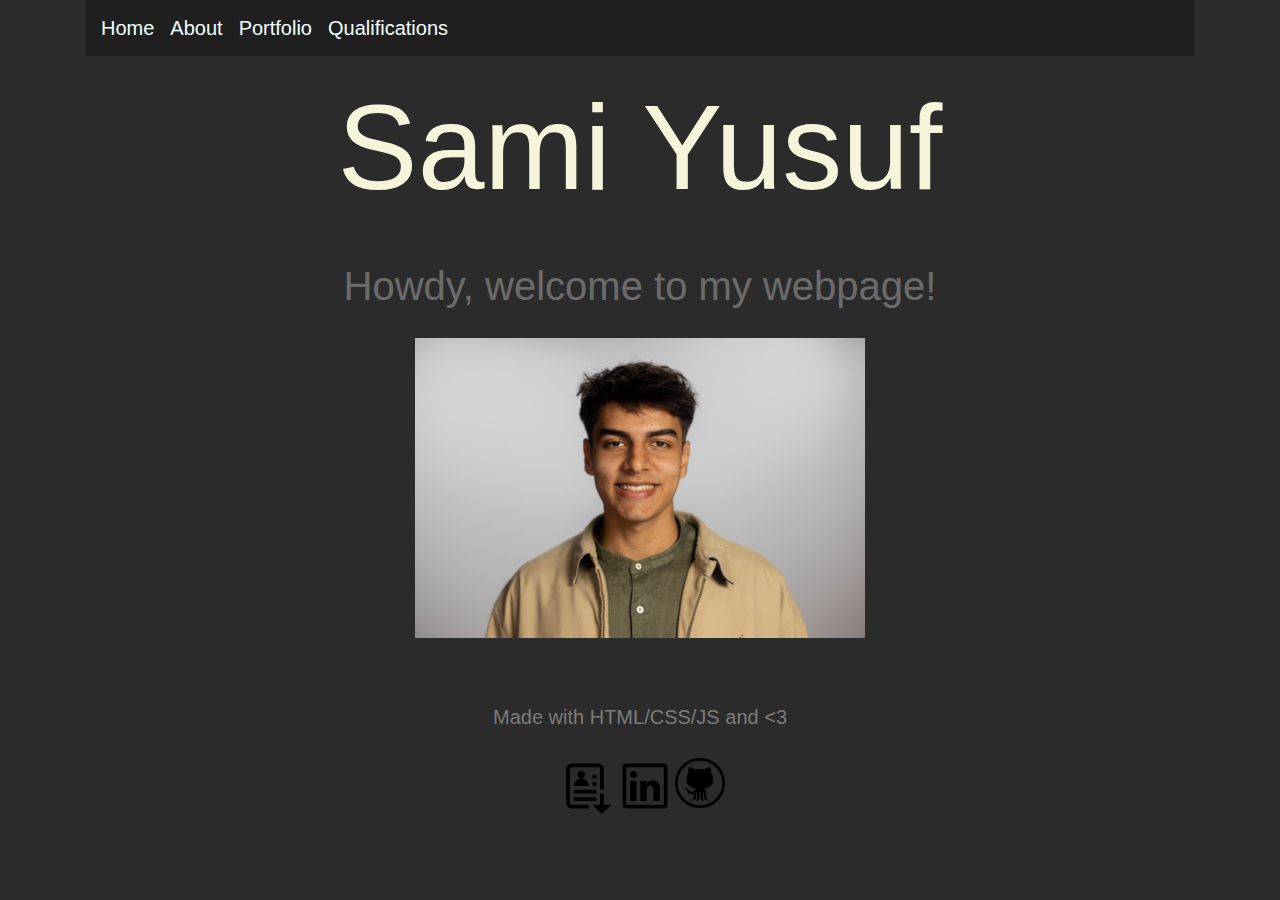
<file: index.html>
<!DOCTYPE html>
<html lang="en">
<head>
  <title>Sami Yusuf</title>
  <meta charset="utf-8">
  <meta name="viewport" content="width=device-width, initial-scale=1">
  <link rel="stylesheet" href="https://cdn.jsdelivr.net/npm/bootstrap@4.6.1/dist/css/bootstrap.min.css">
  <link id="CSS" rel="stylesheet" type="text/css" media="screen" href = "index1.css">
  <script src="https://cdn.jsdelivr.net/npm/jquery@3.6.0/dist/jquery.slim.min.js"></script>
  <script src="https://cdn.jsdelivr.net/npm/popper.js@1.16.1/dist/umd/popper.min.js"></script>
  <script src="https://cdn.jsdelivr.net/npm/bootstrap@4.6.1/dist/js/bootstrap.bundle.min.js"></script>
</head>
<body>

<div class="container">

  <nav class="navbar navbar-custom navbar-expand-sm sticky-top navbar-light" style="margin-bottom: 1.2em">
    <a class="navbar-brand" href = "index.html">Home</a>
    <a class="navbar-brand" href = "about.html">About</a>
    <a class="navbar-brand" href = "portfolio.html">Portfolio</a>
    <a class="navbar-brand" href = "qualifications.html">Qualifications</a>
  </nav>

  <div class = "row">
    <div class="col-md-12 d-flex justify-content-center">
      <h1 class="display-1">Sami Yusuf</h1>
    </div>
  </div>
  <div class = "row">
    <div class="col-md-12 d-flex justify-content-center" style="margin-top: 2.2em; margin-bottom: 1.2em;">
      <h1 class="display-2">Howdy, welcome to my webpage!</h1>
    </div>
  </div>
  <div class = "row">
    <div class="col-md-12 d-flex justify-content-center">
      <img class = "samiPortrait" alt="samiPortrait" src="img/22CM0082-01_Intern-Headshots_Bellevue_2N4A3082.jpg" height = 300>
    </div>
  </div>
  <div class = "row">
    <div class="col-md-12 d-flex justify-content-center" style="margin-top: 4.2em;">
      <h1 class="display-3">Made with HTML/CSS/JS and <3</h1>
    </div>
  </div>

  <div class = "row">
    <div class="col-md-12 d-flex justify-content-center " style="margin-bottom: 1.2em;">
      <a href = "docs/SamiResume2.pdf" target = "_blank"><img class = "resumeIcon" src="img/resume.png" height = 60 style="margin-top: 1.2em"></a>
      <a href = "https://www.linkedin.com/in/sami-yusuf-8671811b1/" target = "_blank"><img class = "linkedInIcon" src="img/linkedin.png" height = 60 style="margin-top: 1.2em"></a>
      <a href = "https://github.com/samiyusuf1080" target = "_blank"><img class = "githubIcon" src="img/github.png" height = 50 style="margin-top: 1.35em"></a>
    </div>
  </div>
</div>


</body>
</html>
</file>
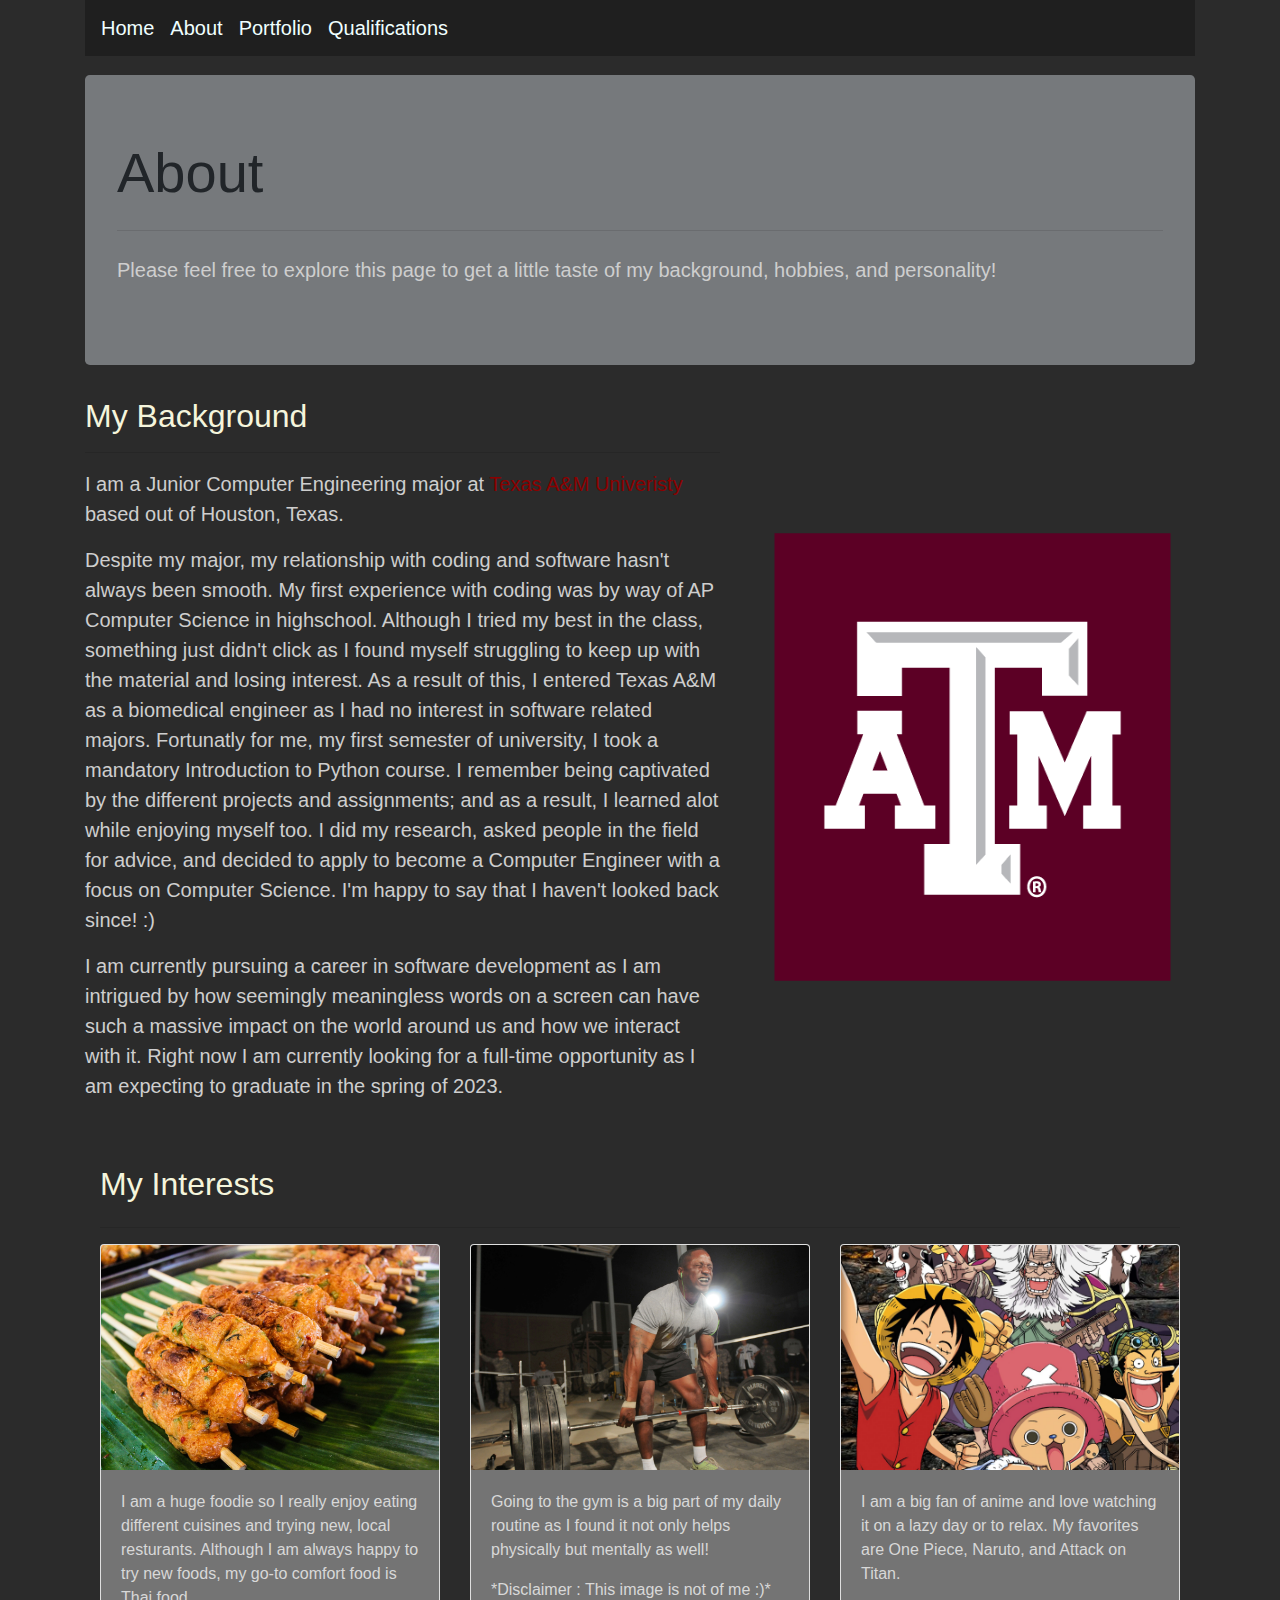
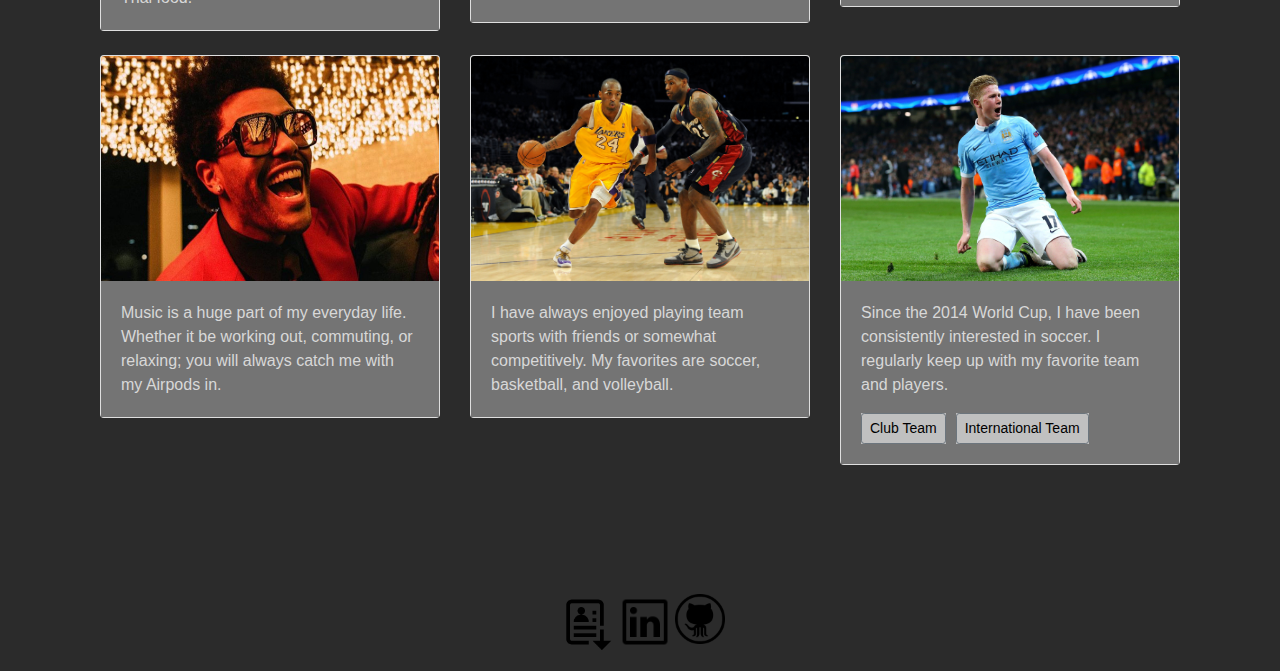
<file: about.html>
<!DOCTYPE html>
<html lang="en">
<head>
  <title>Sami Yusuf</title>
  <meta charset="utf-8">
  <meta name="viewport" content="width=device-width, initial-scale=1">
  <link rel="stylesheet" href="https://cdn.jsdelivr.net/npm/bootstrap@4.6.1/dist/css/bootstrap.min.css">
  <link id="CSS" rel="stylesheet" type="text/css" media="screen" href = "index1.css">
  <script src="https://cdn.jsdelivr.net/npm/jquery@3.6.0/dist/jquery.slim.min.js"></script>
  <script src="https://cdn.jsdelivr.net/npm/popper.js@1.16.1/dist/umd/popper.min.js"></script>
  <script src="https://cdn.jsdelivr.net/npm/bootstrap@4.6.1/dist/js/bootstrap.bundle.min.js"></script>
</head>
<body>

<div class="container">

  <nav class="navbar navbar-custom navbar-expand-sm sticky-top navbar-light" style="margin-bottom: 1.2em">
    <a class="navbar-brand" href = "index.html">Home</a>
    <a class="navbar-brand" href = "about.html">About</a>
    <a class="navbar-brand" href = "portfolio.html">Portfolio</a>
    <a class="navbar-brand" href = "qualifications.html">Qualifications</a>
  </nav>

  <div class="jumbotron">
    <h1 class="display-4">About</h1>
    <hr class="my-4">
    <p class="lead">Please feel free to explore this page to get a little taste of my background, hobbies, and personality! </p>
  </div>

  <div class = "row featurette">
    <div class = "col-md-7">
      <h2 class = "featurette-heading">My Background</h2>
      <hr class = "featurette-divider">
      <p class = "lead">I am a Junior Computer Engineering major at <a href = "https://www.tamu.edu/" target="_blank" style = "color:darkred"> Texas A&M Univeristy </a> based out of Houston, Texas.</p>
      <p class = "lead">Despite my major, my relationship with coding and software hasn't always been smooth. My first experience with coding was by way of AP Computer Science in highschool.
          Although I tried my best in the class, something just didn't click as I found myself struggling to keep up with the material and losing interest. As a result of this, I entered Texas A&M as a biomedical engineer as I had no interest in software related majors.
          Fortunatly for me, my first semester of university, I took a mandatory Introduction to Python course. I remember being captivated by the different projects and assignments; and as a result, I learned alot while enjoying myself too.
          I did my research, asked people in the field for advice, and decided to apply to become a Computer Engineer with a focus on Computer Science. I'm happy to say that I haven't looked back since! :)
      </p>
      <p class = "lead">I am currently pursuing a career in software development as I am intrigued by how seemingly meaningless words on a screen can have such a massive impact on the world around us and how we interact with it.
          Right now I am currently looking for a full-time opportunity as I am expecting to graduate in the spring of 2023.
      </p>
    </div>
    <div class = "col-md-5 align-self-center">
      <img class="featurette-image img-fluid mx-auto" alt="500x500" style="width: 500px; height: 500px;" src="img/tamu.png" data-holder-rendered="true">
    </div>
  </div>

  <div class="album py-5">
    <div class="container">
      <div class = "row">
        <div class = "col-md-7">
          <h2 class = "featurette-heading">My Interests</h2>
        </div>
      </div>
      <hr class = "featurette-divider">
      <div class="row">
        <div class="col-md-4">
          <div class="card mb-4 box-shadow">
            <img class="card-img-top" alt="Thumbnail [100%x225]" style="height: 225px; width: 100%; display: block;" src="img/thaiskewers.jpg" data-holder-rendered="true">
            <div class="card-body">
              <p class="card-text"> I am a huge foodie so I really enjoy eating different cuisines and trying new, local resturants. Although I am always happy to try new foods, my go-to comfort food is Thai food.</p>
            </div>
          </div>
        </div>
        <div class="col-md-4">
          <div class="card mb-4 box-shadow">
            <img class="card-img-top" alt="Thumbnail [100%x225]" style="height: 225px; width: 100%; display: block;" src="img/gym.jpg" data-holder-rendered="true">
            <div class="card-body">
              <p class="card-text"> Going to the gym is a big part of my daily routine as I found it not only helps physically but mentally as well!</p>
              <p class="card-text"> *Disclaimer : This image is not of me :)*</p>
            </div>
          </div>
        </div>
        <div class="col-md-4">
          <div class="card mb-4 box-shadow">
            <img class="card-img-top" alt="Thumbnail [100%x225]" style="height: 225px; width: 100%; display: block;" src="img/onepiece.jpg" data-holder-rendered="true">
            <div class="card-body">
              <p class="card-text"> I am a big fan of anime and love watching it on a lazy day or to relax. My favorites are One Piece, Naruto, and Attack on Titan.</p>
            </div>
          </div>
        </div>

        <div class="col-md-4">
          <div class="card mb-4 box-shadow">
            <img class="card-img-top" alt="Thumbnail [100%x225]" style="height: 225px; width: 100%; display: block;" src="img/weeknd.jpg" data-holder-rendered="true">
            <div class="card-body">
              <p class="card-text"> Music is a huge part of my everyday life. Whether it be working out, commuting, or relaxing; you will always catch me with my Airpods in.</p>
            </div>
          </div>
        </div>
        <div class="col-md-4">
          <div class="card mb-4 box-shadow">
            <img class="card-img-top" alt="Thumbnail [100%x225]" style="height: 225px; width: 100%; display: block;" src="img/kobe.jpg" data-holder-rendered="true">
            <div class="card-body">
              <p class="card-text"> I have always enjoyed playing team sports with friends or somewhat competitively. My favorites are soccer, basketball, and volleyball.</p>
            </div>
          </div>
        </div>
        <div class="col-md-4">
          <div class="card mb-4 box-shadow">
            <img class="card-img-top" alt="Thumbnail [100%x225]" style="height: 225px; width: 100%; display: block;" src="img/kdb.jpg" data-holder-rendered="true">
            <div class="card-body">
              <p class="card-text"> Since the 2014 World Cup, I have been consistently interested in soccer. I regularly keep up with my favorite team and players.</p>
              <div class="d-flex justify-content-between align-items-center">
                <div class="btn-group">
                  <div class = "mancityButton"><button type="button" class="btn btn-sm btn-outline-secondary"><a class = "mancityLink" href = "https://www.mancity.com/" target = "_blank">Club Team</a></button></div>
                  <div class = "belgiumButton"><button type="button" class="btn btn-sm btn-outline-secondary"><a class = "belgiumLink" href = "https://www.rbfa.be/en/national-teams/belgian-red-devils" target = "_blank">International Team</a></button></div>
                </div>
              </div>
            </div>
          </div>
        </div>
      </div>
    </div>
  </div>
    
  <div class = "row">
    <div class="col-md-12 d-flex justify-content-center" style="margin-top: 2.2em; margin-bottom: 1.2em;">
      <a href = "docs/SamiResume2.pdf" target = "_blank"><img class = "resumeIcon" src="img/resume.png" height = 60 style="margin-top: 1.2em"></a>
      <a href = "https://www.linkedin.com/in/sami-yusuf-8671811b1/" target = "_blank"><img class = "linkedInIcon" src="img/linkedin.png" height = 60 style="margin-top: 1.2em"></a>
      <a href = "https://github.com/samiyusuf1080" target = "_blank"><img class = "githubIcon" src="img/github.png" height = 50 style="margin-top: 1.35em"></a>
    </div>
  </div>
</div>


</body>
</html>
</file>
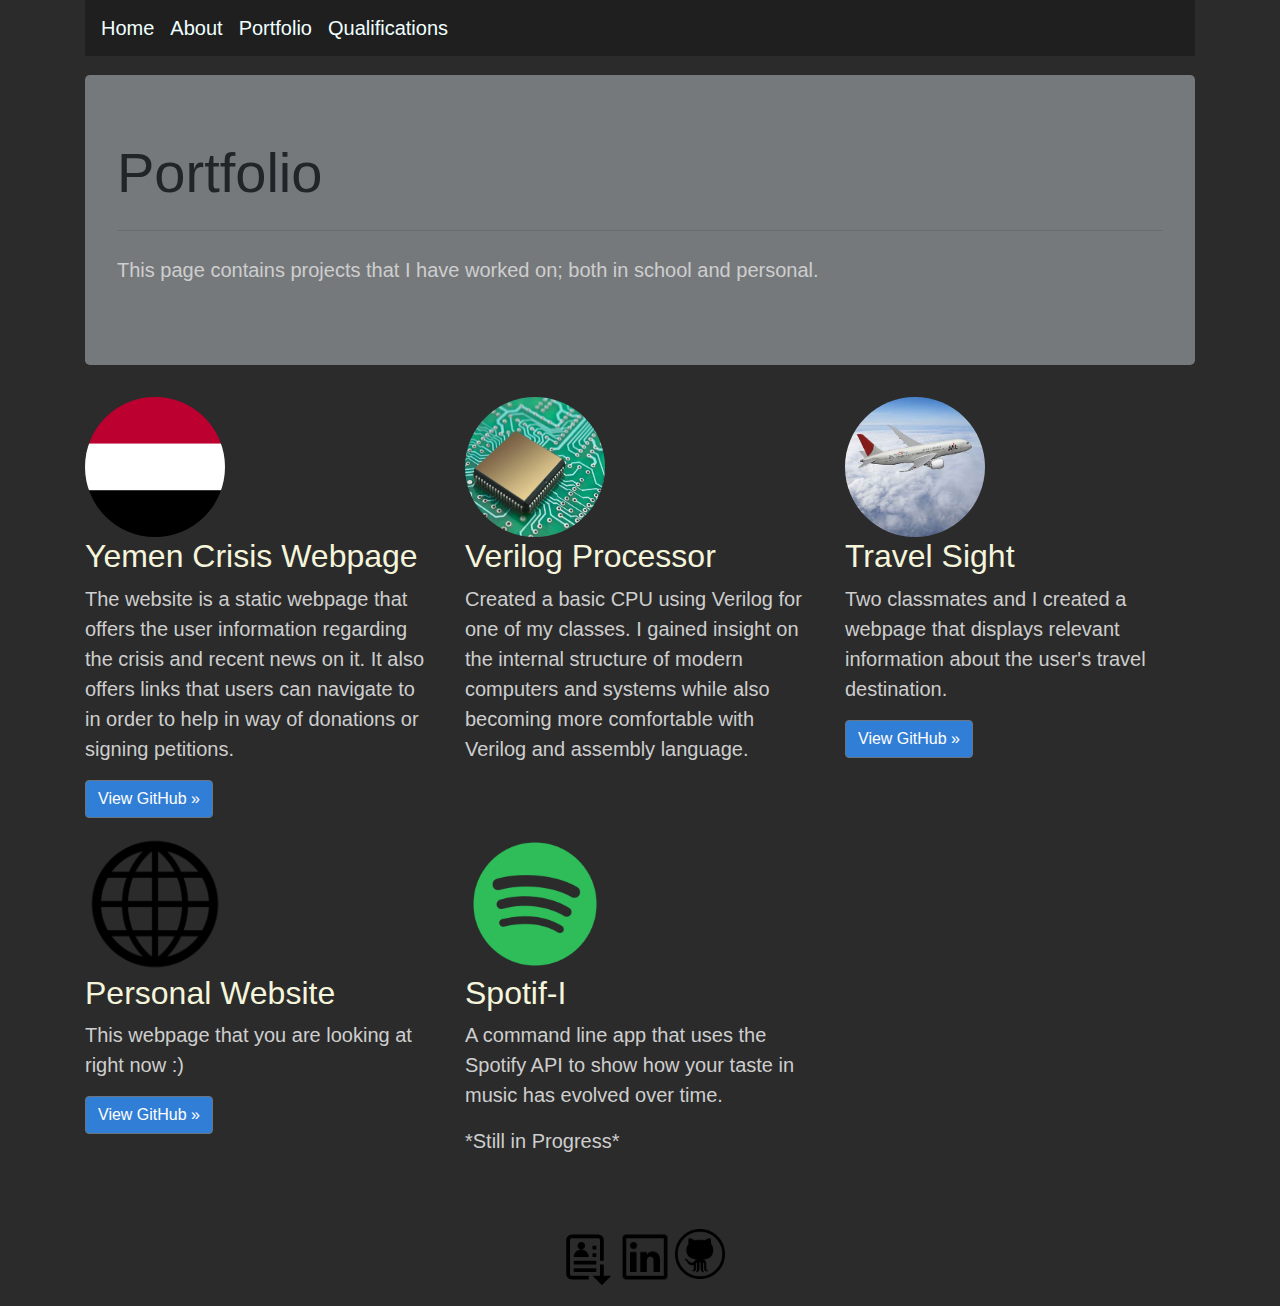
<file: portfolio.html>
<!DOCTYPE html>
<html lang="en">
<head>
  <title>Sami Yusuf</title>
  <meta charset="utf-8">
  <meta name="viewport" content="width=device-width, initial-scale=1">
  <link rel="stylesheet" href="https://cdn.jsdelivr.net/npm/bootstrap@4.6.1/dist/css/bootstrap.min.css">
  <link id="CSS" rel="stylesheet" type="text/css" media="screen" href = "index1.css">
  <script src="https://cdn.jsdelivr.net/npm/jquery@3.6.0/dist/jquery.slim.min.js"></script>
  <script src="https://cdn.jsdelivr.net/npm/popper.js@1.16.1/dist/umd/popper.min.js"></script>
  <script src="https://cdn.jsdelivr.net/npm/bootstrap@4.6.1/dist/js/bootstrap.bundle.min.js"></script>
</head>
<body>

<div class="container">

  <nav class="navbar navbar-custom navbar-expand-sm sticky-top navbar-light" style="margin-bottom: 1.2em">
    <a class="navbar-brand" href = "index.html">Home</a>
    <a class="navbar-brand" href = "about.html">About</a>
    <a class="navbar-brand" href = "portfolio.html">Portfolio</a>
    <a class="navbar-brand" href = "qualifications.html">Qualifications</a>
  </nav>

  <div class="jumbotron">
    <h1 class="display-4">Portfolio</h1>
    <hr class="my-4">
    <p class="lead">This page contains projects that I have worked on; both in school and personal.</p>
  </div>


  <div class="row">
    <div class="col-lg-4">
      <img class="rounded-circle" src="img/yemen.jpg" alt="Generic placeholder image" width="140" height="140">
      <h2 class = "featurette-heading">Yemen Crisis Webpage</h2>
      <p class = "lead">The website is a static webpage that offers the user information regarding the crisis and recent news on it. It also offers links that users can navigate to in order to help in way of donations or signing petitions.</p>
      <p><a class="btn btn-secondary" href="https://github.com/samiyusuf1080/YemenCrisis" role="button" target = "_blank">View GitHub »</a></p>
    </div><!-- /.col-lg-4 -->
    <div class="col-lg-4">
      <img class="rounded-circle" src="img/cpu.jpg" alt="Generic placeholder image" width="140" height="140">
      <h2 class = "featurette-heading">Verilog Processor</h2>
      <p class = "lead">Created a basic CPU using Verilog for one of my classes. I gained insight on the internal structure of modern computers and systems while also becoming more comfortable with Verilog and assembly language.</p>
    </div><!-- /.col-lg-4 -->
    <div class="col-lg-4">
      <img class="rounded-circle" src="img/airplane.jpg" alt="travelsight" width="140" height="140">
      <h2 class = "featurette-heading">Travel Sight</h2>
      <p class = "lead">Two classmates and I created a webpage that displays relevant information about the user's travel destination.</p>
      <p><a class="btn btn-secondary" href="https://github.tamu.edu/hamzasyed/csce315_project3" role="button" target = "_blank">View GitHub »</a></p>
    </div><!-- /.col-lg-4 -->
  </div>
  <div class="row justify-content-evenly">
    <div class="col-4">
      <img class="rounded-circle" src="img/website.png" alt="website" width="140" height="140">
      <h2 class = "featurette-heading">Personal Website</h2>
      <p class = "lead">This webpage that you are looking at right now :)</p>
      <p><a class="btn btn-secondary" href="https://github.com/samiyusuf1080/SamiPersonalWebsite" role="button" target = "_blank">View GitHub »</a></p>
    </div><!-- /.col-lg-4 -->
    <div class="col-4">
      <img class="rounded-circle" src="img/spotify.png" alt="spotify" width="140" height="140">
      <h2 class = "featurette-heading">Spotif-I</h2>
      <p class = "lead">A command line app that uses the Spotify API to show how your taste in music has evolved over time.</p>
      <p class = "lead"><b>*Still in Progress*</b></p>
    </div><!-- /.col-lg-4 -->
  </div>
    
  <div class = "row">
    <div class="col-md-12 d-flex justify-content-center " style="margin-top: 2.2em; margin-bottom: 1.2em;">
      <a href = "docs/SamiResume2.pdf" target = "_blank"><img class = "resumeIcon" src="img/resume.png" height = 60 style="margin-top: 1.2em"></a>
      <a href = "https://www.linkedin.com/in/sami-yusuf-8671811b1/" target = "_blank"><img class = "linkedInIcon" src="img/linkedin.png" height = 60 style="margin-top: 1.2em"></a>
      <a href = "https://github.com/samiyusuf1080" target = "_blank"><img class = "githubIcon" src="img/github.png" height = 50 style="margin-top: 1.35em"></a>
    </div>
  </div>
</div>

</body>
</html>
</file>
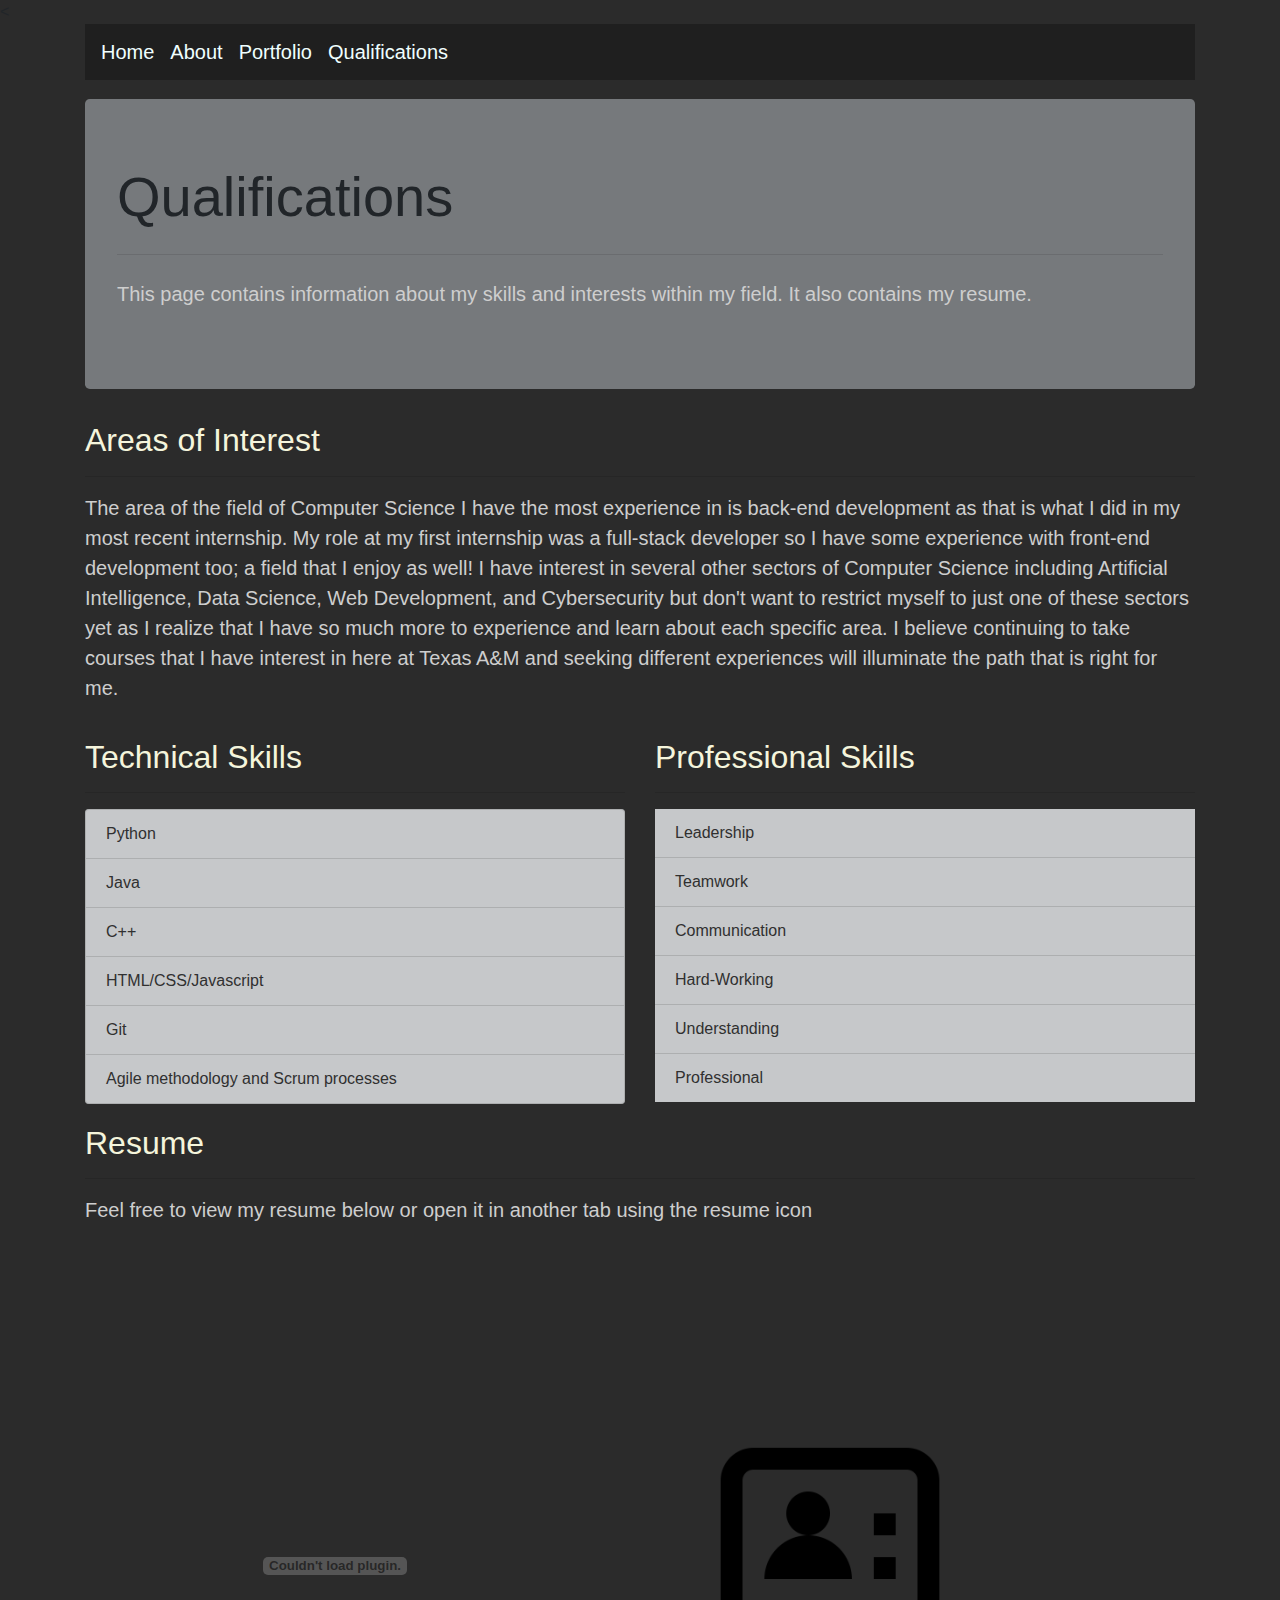
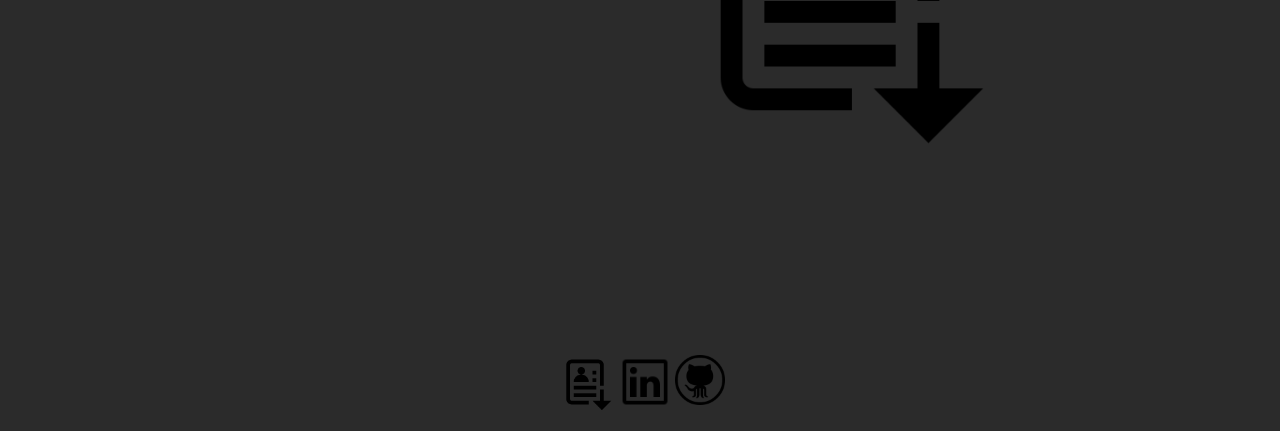
<file: qualifications.html>
<!DOCTYPE html>
<html lang="en">
<head>
  <<title>Sami Yusuf</title>
  <meta charset="utf-8">
  <meta name="viewport" content="width=device-width, initial-scale=1">
  <link rel="stylesheet" href="https://cdn.jsdelivr.net/npm/bootstrap@4.6.1/dist/css/bootstrap.min.css">
  <link id="CSS" rel="stylesheet" type="text/css" media="screen" href = "index1.css">
  <script src="https://cdn.jsdelivr.net/npm/jquery@3.6.0/dist/jquery.slim.min.js"></script>
  <script src="https://cdn.jsdelivr.net/npm/popper.js@1.16.1/dist/umd/popper.min.js"></script>
  <script src="https://cdn.jsdelivr.net/npm/bootstrap@4.6.1/dist/js/bootstrap.bundle.min.js"></script>
</head>
<body>

<div class="container">

  <nav class="navbar navbar-custom navbar-expand-sm sticky-top navbar-light" style="margin-bottom: 1.2em">
    <a class="navbar-brand" href = "index.html">Home</a>
    <a class="navbar-brand" href = "about.html">About</a>
    <a class="navbar-brand" href = "portfolio.html">Portfolio</a>
    <a class="navbar-brand" href = "qualifications.html">Qualifications</a>
  </nav>


  <div class="jumbotron">
    <h1 class="display-4">Qualifications</h1>
    <hr class="my-4">
    <p class="lead">This page contains information about my skills and interests within my field. It also contains my resume.  </p>
  </div>

  <div class = "row featurette" style="margin-bottom: 1.2em">
    <div class = "col">
        <h2 class = "featurette-heading">Areas of Interest</h2>
        <hr class = "featurette-divider">
        <p class = "lead">The area of the field of Computer Science I have the most experience in is back-end development as that is what I did in my most recent internship.
            My role at my first internship was a full-stack developer so I have some experience with front-end development too; a field that I enjoy as well! 
            I have interest in several other sectors of Computer Science including Artificial Intelligence, Data Science, Web Development, and Cybersecurity but don't want to restrict myself to just one of these sectors yet as I realize that I have so much more to experience and learn about each specific area.
            I believe continuing to take courses that I have interest in here at Texas A&M and seeking different experiences will illuminate the path that is right for me.</p>
      </div>
  </div>

  <div class = "row" style="margin-bottom: 1.2em">
    <div class = "col-md-6">
        <h2 class = "featurette-heading">Technical Skills</h2>
        <hr class = "featurette-divider">
        <ul class="list-group">
            <li class="list-group-item list-group-item-dark">Python</li>
            <li class="list-group-item list-group-item-dark">Java</li>
            <li class="list-group-item list-group-item-dark">C++</li>
            <li class="list-group-item list-group-item-dark">HTML/CSS/Javascript</li>
            <li class="list-group-item list-group-item-dark">Git</li>
            <li class="list-group-item list-group-item-dark">Agile methodology and Scrum processes</li>
          </ul>
    </div>
    <div class = "col-md-6">
        <h2 class = "featurette-heading">Professional Skills</h2>
        <hr class = "featurette-divider">
        <ul class="list-group list-group-flush">
            <li class="list-group-item list-group-item-dark">Leadership</li>
            <li class="list-group-item list-group-item-dark">Teamwork</li>
            <li class="list-group-item list-group-item-dark">Communication</li>
            <li class="list-group-item list-group-item-dark">Hard-Working</li>
            <li class="list-group-item list-group-item-dark">Understanding</li>
            <li class="list-group-item list-group-item-dark">Professional</li>
        </ul>
    </div>
  </div>

    <h2 class = "featurette-heading">Resume</h2>
    <hr class = "featurette-divider">

    <p class = "lead"> Feel free to view my resume below or open it in another tab using the resume icon</p>

    <div class = "row">
        <div class = "col-md-6 align-self-center">
            <embed src="docs/SamiResume2.pdf" type="application/pdf"   height="650px" width="500">
        </div>
        <div class = "col-md-6 align-self-center">
            <a href = "docs/SamiResume2.pdf" target = "_blank"><img class = "resumeIcon" src="img/resume.png" height = 350px style="margin-top: 1.2em"></a>
        </div> 
    </div>


    <div class = "row" style="margin-top: 2.2em; margin-bottom: 1.2em;">
        <div class="col-md-12 d-flex justify-content-center ">
        <a href = "docs/SamiResume2.pdf" target = "_blank"><img class = "resumeIcon" src="img/resume.png" height = 60 style="margin-top: 1.2em"></a>
        <a href = "https://www.linkedin.com/in/sami-yusuf-8671811b1/" target = "_blank"><img class = "linkedInIcon" src="img/linkedin.png" height = 60 style="margin-top: 1.2em"></a>
        <a href = "https://github.com/samiyusuf1080" target = "_blank"><img class = "githubIcon" src="img/github.png" height = 50 style="margin-top: 1.35em"></a>
        </div>
    </div>
    </div>

</body>
</html>
</file>
<file: index1.css>
body{
    background-color: rgb(43, 43, 43);
    
}

.display-1{
    font-size: 120px;
    color: beige;
}

.display-2{
    font-size: 40px;
    color:rgb(255, 255, 255);
    opacity: .3;
  }

.display-3{
    font-size: 20px;
    color:rgb(158, 158, 158);
    opacity: .7;
}

.featurette-heading{
    color: beige;
}

.card-body{
    background-color: rgb(116, 116, 116);
}

.card-text{
    color:rgb(216, 216, 216);
}

.display-6{
    color: beige;
}


/* Modify the background color */
.navbar-custom {
    background-color: rgb(31, 31, 31);
}

.navbar-custom .navbar-brand{
    color:azure;
}

nav a:hover  {
    color: red;
}

.lead{
    color:rgb(206, 206, 206);
}

.jumbotron{
    background-color: rgb(118, 121, 124);
}

.list-group{
    background-color: rgb(116, 116, 116);
  }
  
  .list-group-item {
    color:rgb(48, 48, 48);
  }

  .CSSButton button{

    border-radius: 12px;
    background-color: rgb(137, 139, 139);
    border: none;
    display: inline-block;
    padding: 10px;
    transition-duration: 0.4s;
    }
    
    .CSSButton button:hover {
    background-color: rgb(214, 214, 214); /* Green */
    color: rgb(36, 36, 36);
    }

    .mancityLink{
        color:rgb(0, 0, 0);
    }
    
    .belgiumLink{
        color:rgb(0, 0, 0);
    }
    
    .belgiumButton{
        background-color: rgb(192, 192, 192);
        margin-left: 10px;
        border: none;
        display: inline-block;
    }
    
    .belgiumButton button:hover {
        background-color: rgb(212, 65, 65);
        color: rgb(194, 199, 199);
    }
    
    .mancityButton{
        background-color: rgb(192, 192, 192);
        border: none;
        display: inline-block;
    }
    
    .mancityButton button:hover {
        background-color: rgb(71, 212, 223);
        color: rgb(194, 199, 199);
    }

.btn-secondary{
    background-color:rgb(49, 126, 214);
}
</file>
